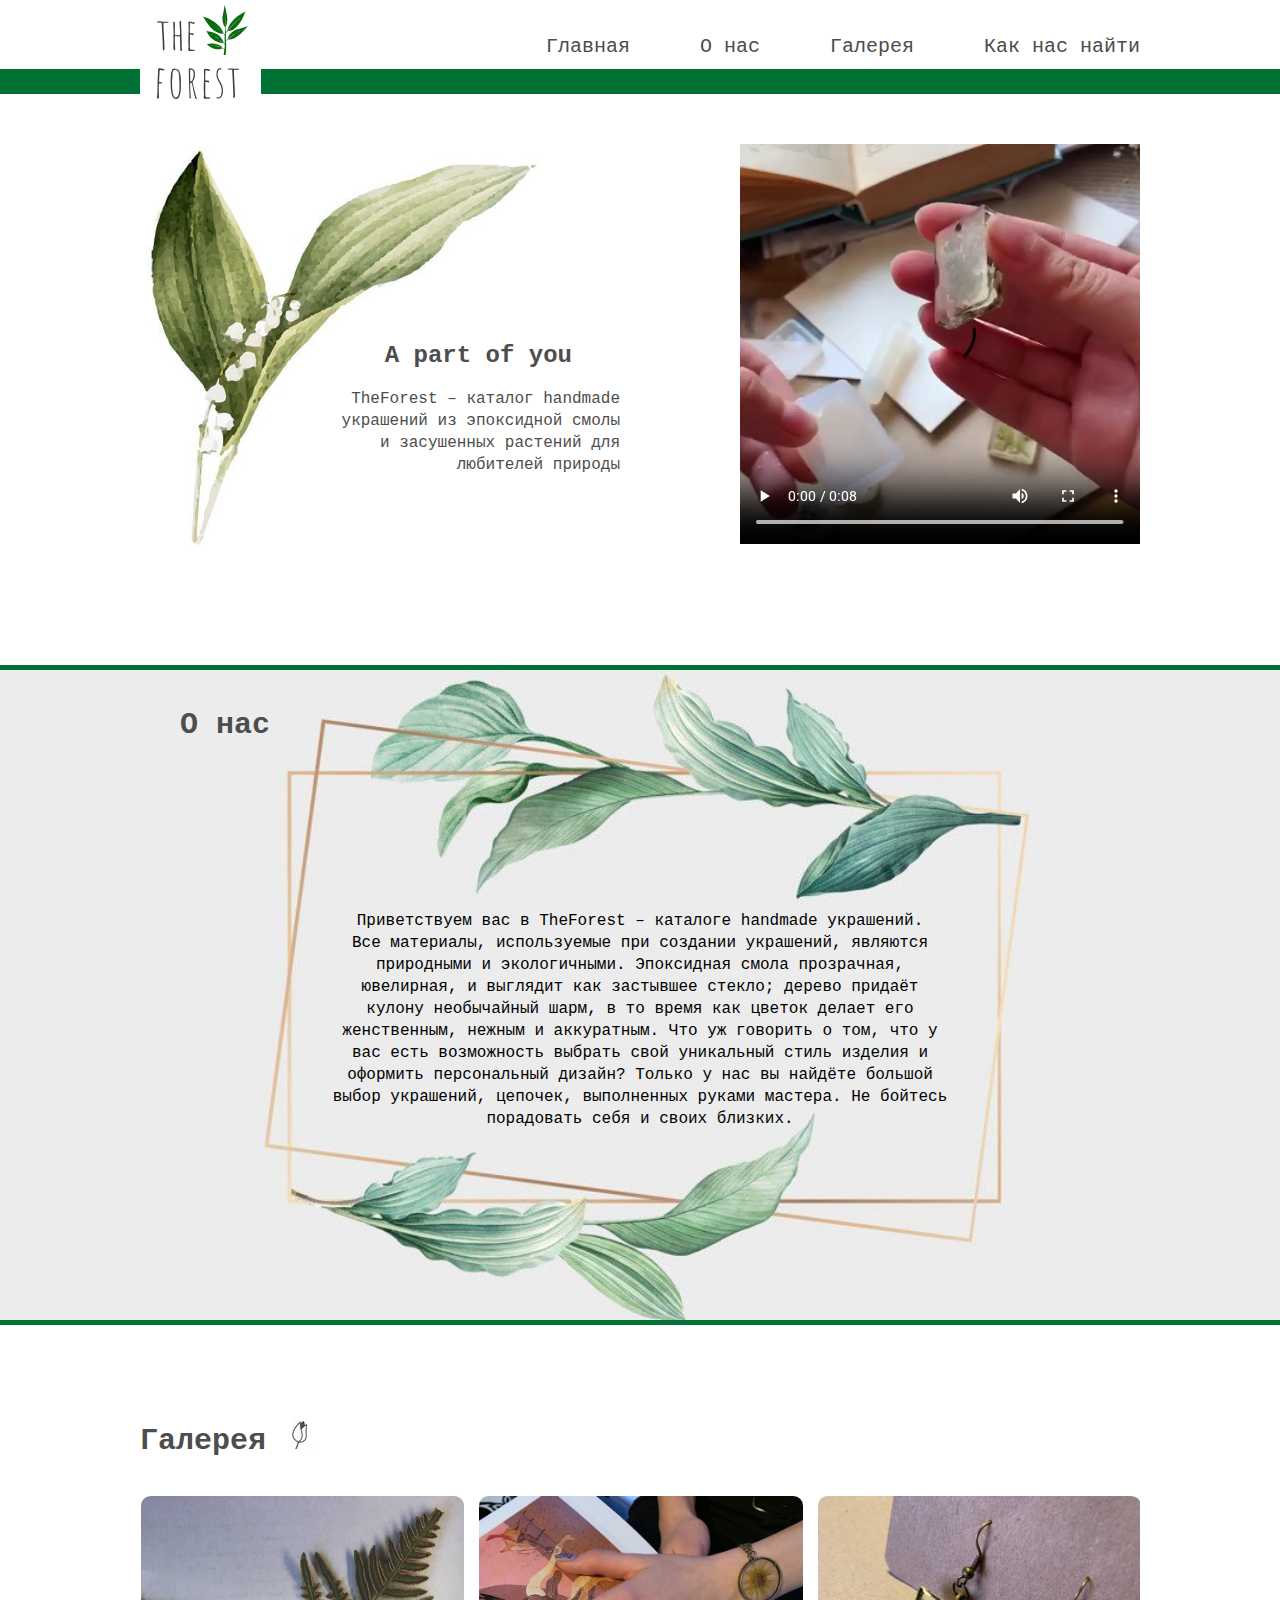
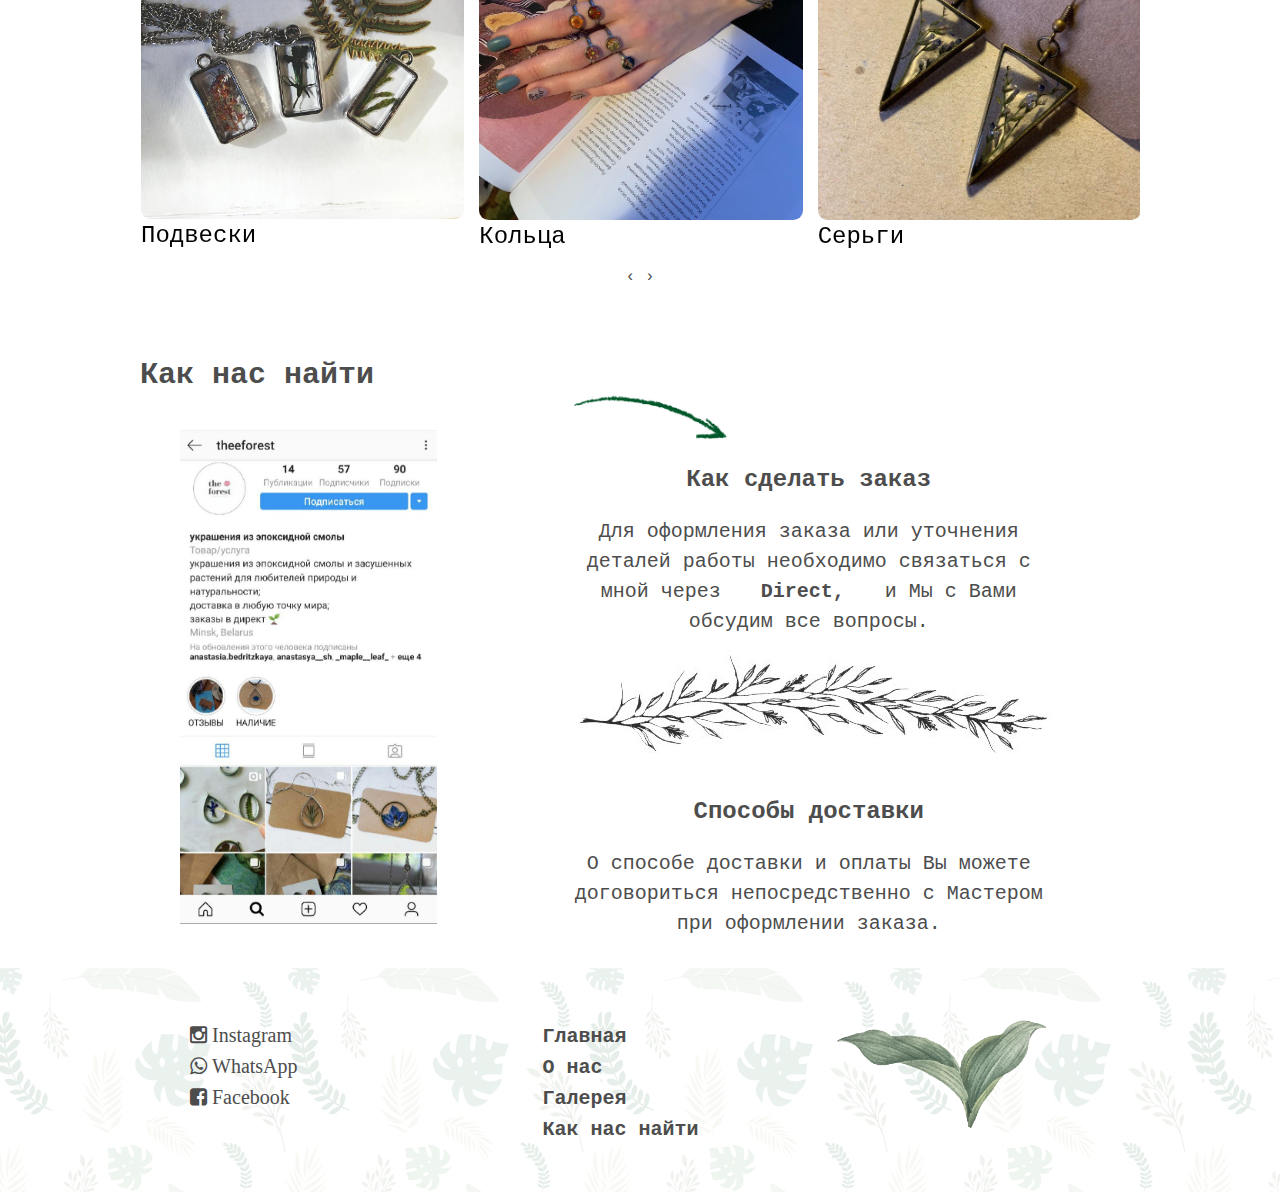
<file: index.html>
<!DOCTYPE html>
<html lang="ru">
<head>
	<meta charset="utf-8" />
	<title>The forest</title>
	<meta name="viewport" content="width=device-width, initial-scale=1" />

	<link rel="stylesheet"  href="owlcarousel/assets/owl.carousel.min.css">
	<link rel="stylesheet"  href="owlcarousel/assets/owl.theme.default.css">
	
	<link rel="stylesheet" href="css/font.css" />
	<link rel="stylesheet" href="css/reset.css" />
	<link rel="stylesheet" href="css/main.css" />
	<link rel="shortcut icon" href="images/favicon.ico" type="image/x-icon" >
	<link rel="stylesheet" type="text/css" href="css/font-awesome.css">
	
	
</head>
<body>
	<div id="toTop">Наверх</div>
	
	<header>
		<div class="white_line wrapper">
			<nav class="menu">
				<ul>
				<li><a href="index.html">Главная</a></li>
				<li><a href="#about_us" class="scrollto">О нас</a></li>
				<li><a href="#gallery" class="scrollto">Галерея</a>
						<ul class="sub-menu">
						<li><a href="g_clips.html">Серьги</a></li>
						<li><a href="g_pendant.html">Кулоны</a></li>
						<li><a href="g_brooch.html">Броши</a></li>
						<li><a href="g_bracelet.html">Браслеты</a></li>
						<li><a href="g_rings.html">Кольца</a></li>
					</ul>
				</li>
				<li><a href="#look_for" class="scrollto">Как нас найти</a></li>
				</ul>
			</nav>
			<div class="logo"><a href="index.html"><img src="images/logo.png" alt="logo"></a></div>
		</div>
		<div class="green_line"></div>
	</header>

<div class="content">
	<section class="part_you wrapper">
		<div class="flower"><img src="images/flower1.jpg" alt="flower"></div>
		<div class="tagline">
			<h1 >A part of you</h1>
			<p>TheForest – каталог handmade украшений из эпоксидной смолы и засушенных растений для любителей природы</p>
		</div>
		<div class="video">
                <video width="400" height="400" controls loop autoplay="autoplay">
                <source src="video/video.mp4" type="video/mp4">
                Your browser does not support the video tag.
            </video>
			</div>
	</section>

	<div class="line"></div>
	<section class="about_us" id="about_us">
		<div class="frame wrapper">
		<h2> О нас </h2>
		<p>Приветствуем вас в TheForest – каталоге handmade украшений. <br>
		Все материалы, используемые при создании украшений, являются природными и экологичными. Эпоксидная смола прозрачная, ювелирная, и выглядит как застывшее стекло; дерево придаёт кулону необычайный шарм, в то время как цветок делает его женственным, нежным и аккуратным. Что уж говорить о том, что у вас есть возможность выбрать свой уникальный стиль изделия и оформить персональный дизайн? Только у нас вы найдёте большой выбор украшений, цепочек, выполненных руками мастера. Не бойтесь порадовать себя и своих близких. </p></div>
	</section>
	
	<div class="line"></div>

	<section class="gallery wrapper" id="gallery">
		<h2>Галерея   <span class="pic icon_g"></span></h2>
			<div class="owl-carousel owl-theme">
			<div class="item"> 
				<a href="g_pendant.html">
				<img src="images/pendant.jpg" alt="Подвески">
				<p>Подвески</p>
				</a>
			</div>
			<div class="item">
				<a href="g_rings.html" >
				<img src="images/rings.jpg" alt="Кольца">
				<p>Кольца</p>
				</a>
			</div>
			<div class="item"> 
				<a href="g_clips.html">
				<img src="images/clips.jpg" alt="Серьги">
				<p>Серьги</p>
				</a> 
			</div>
			<div class="item"> 
				<a href="g_bracelet.html">
				<img src="images/bracelet.jpg" alt="Браслеты">
				<p>Браслеты</p>
				</a> 
			</div>
			<div class="item"> 
				<a href="g_brooch.html">
				<img src="images/brooch.jpg" alt="Броши">
				<p>Броши</p>
				</a>
			</div>
			
		</div>
	</section>


	<section class="look_for wrapper" id="look_for">
		<h2>Как нас найти</h2>
		<div class="box_inf">
			<a class="inst_img" href="https://instagram.com/theeforest?igshid=qjq3vnragr7k"><img src="images/inst.jpg" alt="Инстаграм ссылка"></a>
			<div class="order_inf">
				<img src="images/direct.png" width="25%"> 
				<h3>Как сделать заказ</h3>
				<p>Для оформления заказа или уточнения деталей работы необходимо связаться с мной через<b><a href="https://instagram.com/theeforest?igshid=qjq3vnragr7k">Direct,</a></b>и Мы с Вами обсудим все вопросы.</p>
				<img src="images/search_pic3.jpg">
				<h3>Способы доставки</h3>
				<p>О способе доставки и оплаты Вы можете договориться непосредственно с Мастером при оформлении заказа.</p>
			</div>
		</div>
	</section>
</div>



<footer class="fon_down">
	<div class="layer">
		<div class="wrapper flex_footer">
			<div class="social">
				<ul>
					<li><a href="https://instagram.com/theeforest?igshid=qjq3vnragr7k"><i class="fa fa-instagram" aria-hidden="true"> Instagram</i></a></li>
					<li><a href="#"><i class="fa fa-whatsapp" aria-hidden="true"> WhatsApp</i></a></li>
					<li><a href="#"><i class="fa fa-facebook-square" aria-hidden="true"> Facebook</i></a></li>
				</ul>
			</div>
			<div class="links">
				<ul >
					<li><a href="index.html">Главная</a></li>
					<li><a href="#about_us" class="scrollto">О нас</a></li>
					<li><a href="#gallery" class="scrollto">Галерея</a>	
					<li><a href="#look_for" class="scrollto">Как нас найти</a></li>
				</ul>
			</div>
			<div class="footer_pic">
				<img src="images/footer_flower3.png" alt="flower">
				
			</div>
		</div>
	</div>
			
</footer>


<script src="js/jquery-3.4.1.min.js"></script>
<script src="owlcarousel/owl.carousel.min.js"></script>
<script src="js/script.js"></script>

</body>
</html>
</file>
<file: css/font.css>
/* font-family: "RobotoRegular"; */
@font-face {
	font-family: "Roboto";
	src: url("../fonts/RobotoRegular/RobotoRegular.eot");
	src: url("../fonts/RobotoRegular/RobotoRegular.eot?#iefix")format("embedded-opentype"),
	url("../fonts/RobotoRegular/RobotoRegular.woff") format("woff"),
	url("../fonts/RobotoRegular/RobotoRegular.ttf") format("truetype");
	font-style: normal;
	font-weight: normal;
}
/* font-family: "RobotoLight"; */
@font-face {
	font-family: "Roboto";
	src: url("../fonts/RobotoLight/RobotoLight.eot");
	src: url("../fonts/RobotoLight/RobotoLight.eot?#iefix")format("embedded-opentype"),
	url("../fonts/RobotoLight/RobotoLight.woff") format("woff"),
	url("../fonts/RobotoLight/RobotoLight.ttf") format("truetype");
	font-style: normal;
	font-weight: 300;
}
/* font-family: "RobotoMedium"; */
@font-face {
	font-family: "Roboto";
	src: url("../fonts/RobotoMedium/RobotoMedium.eot");
	src: url("../fonts/RobotoMedium/RobotoMedium.eot?#iefix")format("embedded-opentype"),
	url("../fonts/RobotoMedium/RobotoMedium.woff") format("woff"),
	url("../fonts/RobotoMedium/RobotoMedium.ttf") format("truetype");
	font-style: normal;
	font-weight: 500;
}
/* font-family: "RobotoBold"; */
@font-face {
	font-family: "Roboto";
	src: url("../fonts/RobotoBold/RobotoBold.eot");
	src: url("../fonts/RobotoBold/RobotoBold.eot?#iefix")format("embedded-opentype"),
	url("../fonts/RobotoBold/RobotoBold.woff") format("woff"),
	url("../fonts/RobotoBold/RobotoBold.ttf") format("truetype");
	font-style: normal;
	font-weight: 700;
}
</file>
<file: css/main.css>
*{
	padding: 0;
	margin: 0;
	-webkit-box-sizing: border-box;
	-moz-box-sizing: border-box;
	box-sizing: border-box;
}

body{
	font-family: "Courier New", "Roboto", sans-serif;
	font-size: 16px;
	line-height: 1;
	color: #4D4D4D;
	display: flex;
	flex-direction: column;
	min-height: 100%;
 	margin: 0;
    min-width: 1000px; /*новый код*/
}
html{
	height: 100%;
}
a{
	text-decoration: none;
}


#toTop {
    width:100px;
    border:3px solid #007236;
    background:#f7f7f7;
    text-align:center;
    padding:10px;
    border-radius: 10%;
    position:fixed;
    bottom:20px;
    right:20px;
    cursor:pointer;
    display:none;
    color:#333;
    font-size: 16px;
    z-index: 20;
}

.content{
	flex-grow: 1;
	/*margin: 0 auto;
*/}

.tagline h1, .about_us h2, .gallery h2, .look_for h2{
	font-size: 30px;
	font-weight: bold;
}

header{	
	height: 100%;
	padding-bottom: 50px;
}
.wrapper {
	width: 1000px;
	margin: 0 auto;
}

.white_line{
	height: 75%;
	background-color: #ffffff;
	
}
.menu{
	position: relative;
	display: flex;
	justify-content: flex-end;
	
}

.menu > ul {
	margin: 30px 0 5px;
	display: flex;
}
.menu li {
	padding: 7px 35px;
	
}
.menu > ul >li:last-child {
	padding-right: 0;
}
.menu li a{
	font-size: 20px;
	color: #4D4D4D;  
}
.menu ul > li {
	position: relative;
	
}
.sub-menu {												
	display: none;
	position: absolute;
	background-color: #ffffff;
	width: 100%;
	left: 0;
	z-index: 2;
}

.sub-menu li {
	border: none;
}
.menu li:hover .sub-menu {
	display: block;
}

.green_line{
	height: 25px;
	background-color: #007236;
}
.logo{
	
	width:87px;
	height: 94px; 
	position: absolute;
	top: 0;
	
}
.menu ul li a:hover{
	color: #007236;
	font-weight: bold; 
}

/* - -Part_you - - - - - - - - - - - - - - - - - - - - - - - - - - - - - - - - - - - - - - - - - - - - - - - - - - - - - - - - - - - - - - - -  */
.part_you{
	display: flex;
	margin-bottom: 100px;
}
.gpart_you{
	margin-bottom: 30px;
}
.flower{
	width: 20%;
}
.flower img{
	width: 230%;
	background-size: cover;
}
.flower_g img{
	width: 100%;
}
.flower_g{
	margin:0px 70px;
	width: 20%;
	background-size: cover;
}
.tagline_gal h1 {
	font-size: 24px;
	margin-bottom: 10px;
}
.tagline_gal p {
	font-size: 16px;
	text-align:right;
	font-weight: bold;
	line-height: 18px;
}
.tagline_gal span{
	line-height: 38px;
	font-size: 24px;
}
.tagline{
	width: 40%;
}
.video{
	width: 40%;
	margin-left: 70px;
}
.tagline h1{
	font-size: 24px;
	font-weight: bold;
	text-align:center;
	margin:200px 50px 20px 20px;
}
.tagline p{
	line-height: 22px;
	text-align:right;
	margin:20px 50px 20px 20px;
}

/* - About_us - - - - - - - - - - - - - - - - - - - - - - - - - - - - - - - - - - - - - - - - - - - - - - - - - - - - - - - - - - - - - - -  */
.about_us{
	background-color: #ececec;
}
.frame{
	background :url(../images/frame.jpg) no-repeat center;
	background-size: cover;
	width: 1000px;
	height: 650px;
	}

.frame h2{
	text-align: left;
	padding-top: 40px;
	margin-left: 40px;
}
.frame p{
 	margin: 170px 190px 50px;
 	line-height: 22px;
 	color: black;
 	text-align:center;
 }



.line{
	height: 5px;
	background-color: #007236;
	}

.gpart_you{
	display: flex;
}

/* - -Gallery - - - - - - - - - - - - - - - - - - - - - - - - - - - - - - - - - - - - - - - - - - - - - - - - - - - - - - - - - - - - - - - -  */
.gallery{
	margin-bottom: 70px;
}
.gallery h2{
	margin-bottom: 40px;
	margin-top: 80px;
}
.pic{
	background-image: url("../images/icons.jpg");
	width: 30px;
	height: 44px;
}

.icon_g{
	display: inline-block;
	background-position: -368px -74px;
	
}
.item img{
	max-width: 100%;
	height: auto;
	border-radius: 3%;
}
.item a{
	color: black;
	font-size: 24px;
	line-height: 34px;
}

.gallery_slider{
	display: flex;
}


/* - -Look for- - - - - - - - - - - - - - - - - - - - - - - - - - - - - - - - - - - - - - - - - - - - - - - - - - - - - - - - - - - - - - - -  */
.box_inf{
	display: flex;
}
.box_inf a{
	margin: 40px;
}
.order_inf h3, .order_inf p{
	text-align: center;
}
.inst_img img{
	width: 100%;
	height: auto;
}
.inst_img:hover{
	box-shadow: 1px -2px 12px #007236;
}
.order_inf h3{
	font-size: 24px;
	line-height: 34px;
	font-weight: bold;
	margin: 20px 60px;
	}
.order_inf p{
	font-size: 20px;
	line-height: 30px;
	margin:20px 80px 5px;
	}
.order_inf a:hover{
	color: #007236;
	}
.order_inf a{
	font-weight: bold;
	color: #4D4D4D;
}
.order_inf img{
	max-width: 100%;
	height: auto;
	margin-left: 95px;
}

/*--------------------------------------------------------------------------------------------------------------------------------------*/
.fon_down{
	background-image: url("../images/footer_pic.jpg");

	}
.social a{
	text-decoration: none;
	color: #4D4D4D;
	font-size: 20px;
	
}

.social a:hover{
	color: #007236;
}
.links a:hover{
	color: #007236;
}
.layer{
	background-color: rgba(255, 255, 255,0.9);
	line-height: 25px;
	font-size: 45px;
}
.flex_footer{
	display: flex;

    padding: 50px;
}
.social, .liks{
	max-width: 30%;
}

.links a{
	text-decoration: none;
	color: #4D4D4D;
	font-size: 20px;
	padding: 15px;
	font-weight: bold;
	margin-left: 230px;
}
.footer_pic img{
	margin-left: 120px;
	max-width: 220px;
}



.fotorama{
	margin-left: 25px;
}


/*--------------------------------------------------
			media
------------------------------------------------------*/
</file>
